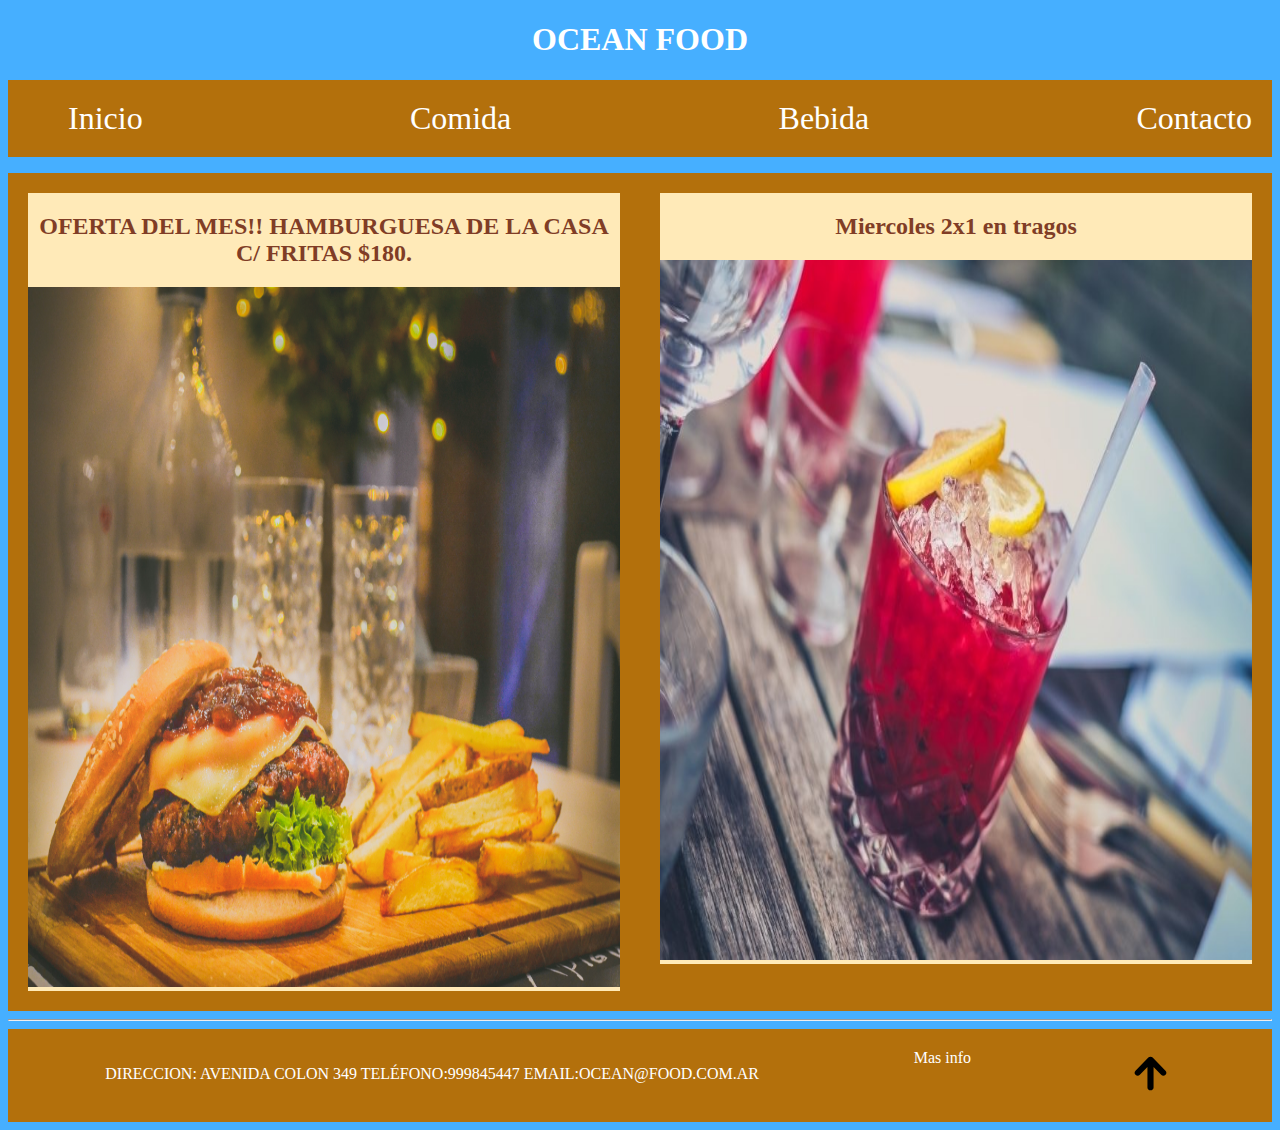
<file: index.html>
<!DOCTYPE html>
<html lang="es">

<head>
    <meta http-equiv="Content-Type" content="text/html;charset=UTF-8">
    <meta name="viewport" content="width=device-width, initial-scale=1.0">
    <link rel="stylesheet" href="style.css">
    <title>Ocean Food</title>
</head>

<body>
    <h1 align="center"><a href="index.html">OCEAN FOOD</a></h1>
    <menu>
        <ul>
            <li><a href="index.html">Inicio</a></li>
            <li> <a href="comida.html">Comida</a> </li>
            <li><a href="bebida.html">Bebida</a></li>
            <li><a href="contacto.html">Contacto</a> </li>
        </ul>
    </menu>
    <div class="contenedor">
        <div class="hijo">
            <h2 align="center"> OFERTA DEL MES!! HAMBURGUESA DE LA CASA C/ FRITAS $180. </h2>
            <img id="burguer1" src="img/burguer2.jpg" alt="">
        </div>
        <div class="hijo">
            <h2 align="center">Miercoles 2x1 en tragos</h2>
            <img id="burguer1" src="img/trago.jpg" alt="">
        </div>
    </div>
    <hr>
    <footer>
            <div class="contenedorfooter">
                <div class="footerhijo">
                    <p>
                        DIRECCION: AVENIDA COLON 349
                        TELÉFONO:999845447
                        EMAIL:OCEAN@FOOD.COM.AR
                    </p>
                </div>
                <div class="footerhijo" id="up">
                   <a id="masinfo" href="#">Mas info</a> 
                </div>
                <div class="footerhijo" id="up">
                   <a id="up" href="#"><img id="up" src="img/up.svg" alt="" width="49" height="49"></a> 
                </div>
            </div>
    </footer>
</body>

</html>
</file>
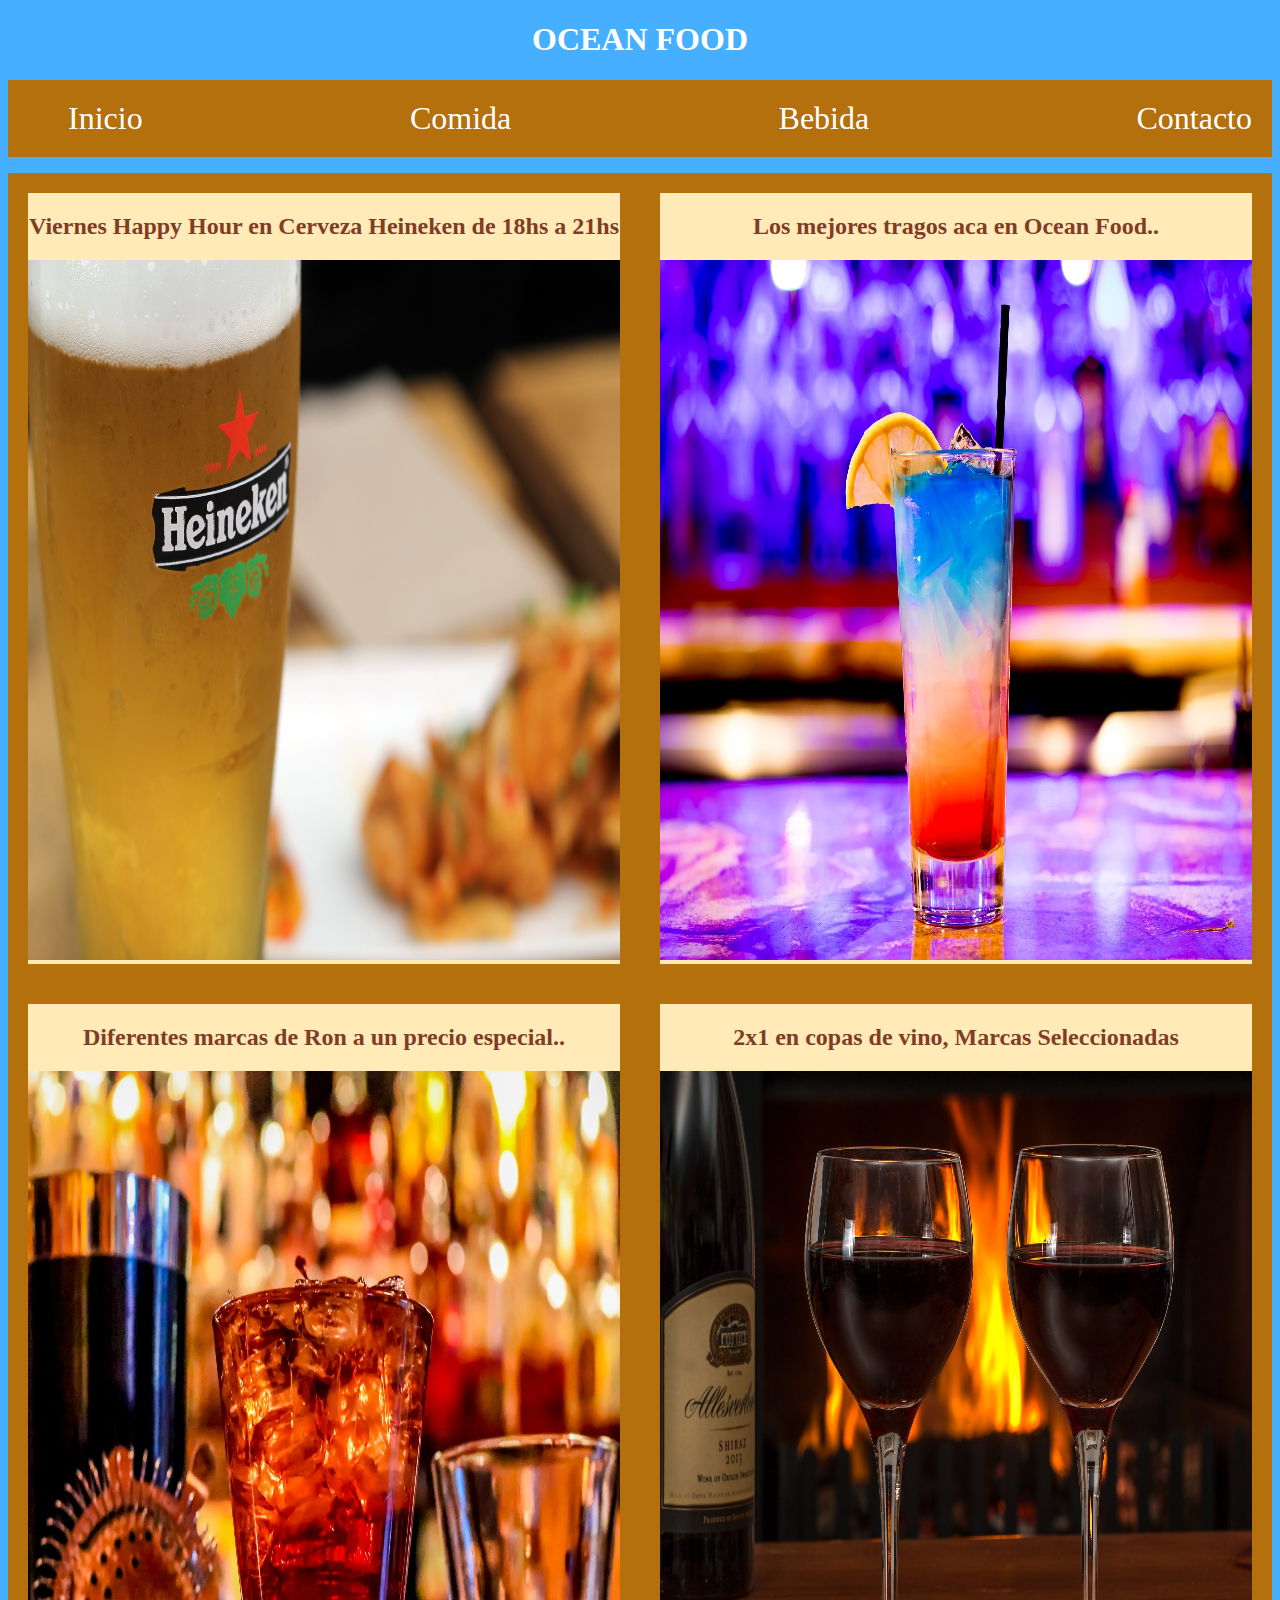
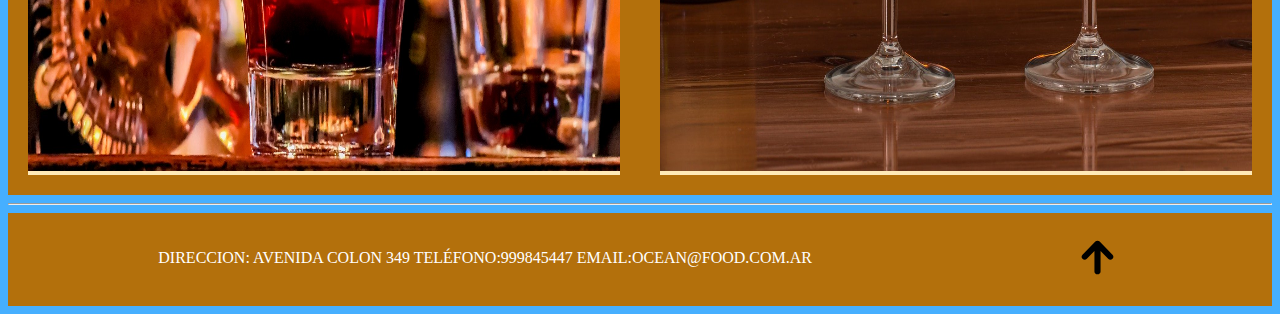
<file: bebida.html>
<!DOCTYPE html>
<html lang="es">

<head>
    <meta http-equiv="Content-Type" content="text/html;charset=UTF-8">
    <meta name="viewport" content="width=device-width, initial-scale=1.0">
    <link rel="stylesheet" href="style.css">
    <title>Ocean Food</title>
</head>

<body>
    <h1 align="center"><a href="index.html">OCEAN FOOD</a></h1>
    <menu>
        <ul>
            <li><a href="index.html">Inicio</a></li>
            <li> <a href="comida.html">Comida</a> </li>
            <li><a href="bebida.html">Bebida</a></li>
            <li><a href="contacto.html">Contacto</a> </li>
        </ul>
    </menu>
    <div class="contenedor">
        <div class="hijo">
            <h2 align="center">Viernes Happy Hour en Cerveza Heineken de 18hs a 21hs</h2>
            <img id="burguer1" src="img/cerveza.jpg" alt="">
        </div>
        <div class="hijo">
            <h2 align="center">
                Los mejores tragos aca en Ocean Food..
            </h2>
            <img id="burguer1" src="img/trago2.jpg" alt="">
        </div>
    </div>
    <div class="contenedor">
        <div class="hijo">
            <h2 align="center">
                Diferentes marcas de Ron a un precio especial..
            </h2>
            <img id="burguer1" src="img/ron.jpg" alt="">
        </div>
        <div class="hijo">
            <h2 align="center">2x1 en copas de vino, Marcas Seleccionadas</h2>
            <img id="burguer1" src="img/vino.jpg" alt="">
        </div>
    </div>
    <hr>
    <footer>
            <div class="contenedorfooter">
                <div class="footerhijo">
                    <p>
                        DIRECCION: AVENIDA COLON 349
                        TELÉFONO:999845447
                        EMAIL:OCEAN@FOOD.COM.AR
                    </p>
                </div>
                <div class="footerhijo" id="up">
                   <a id="up" href="#"><img id="up" src="img/up.svg" alt="" width="49" height="49"></a> 
                </div>
            </div>
    </footer>
</body>

</html>
</file>
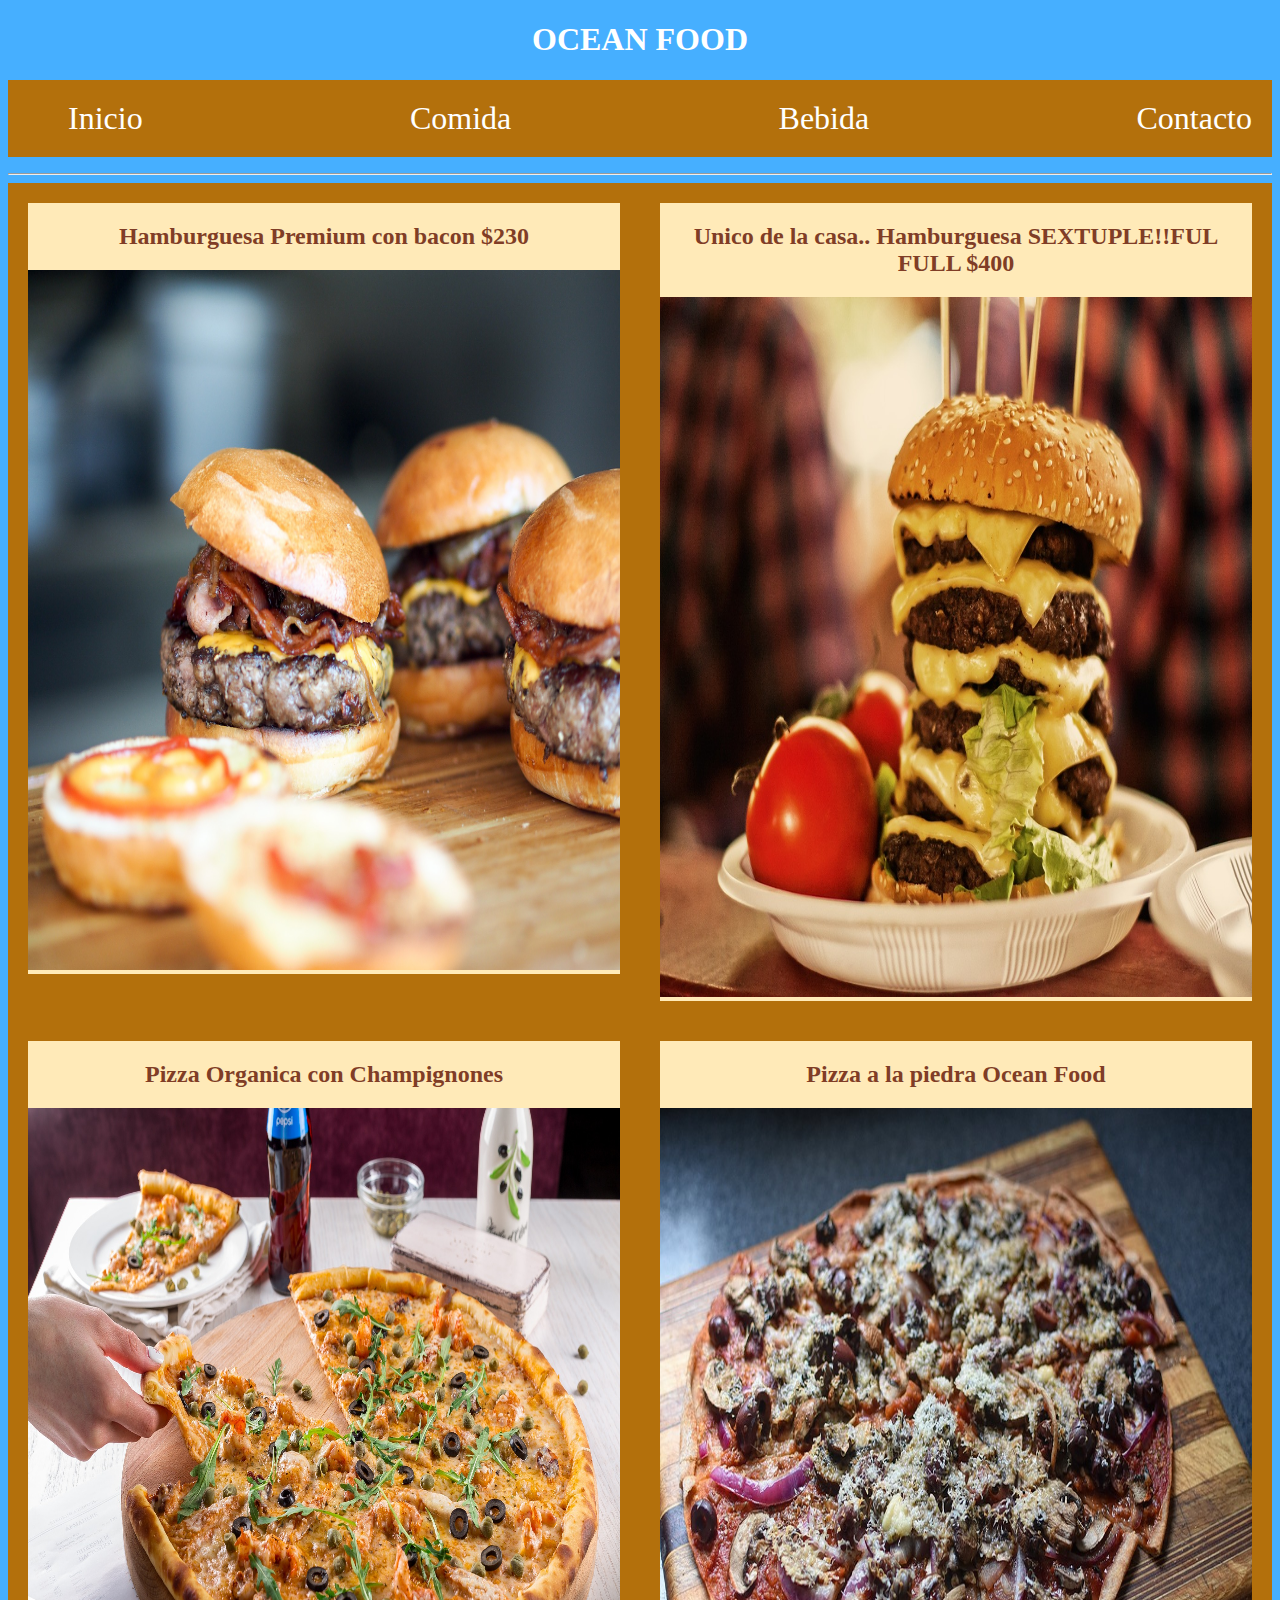
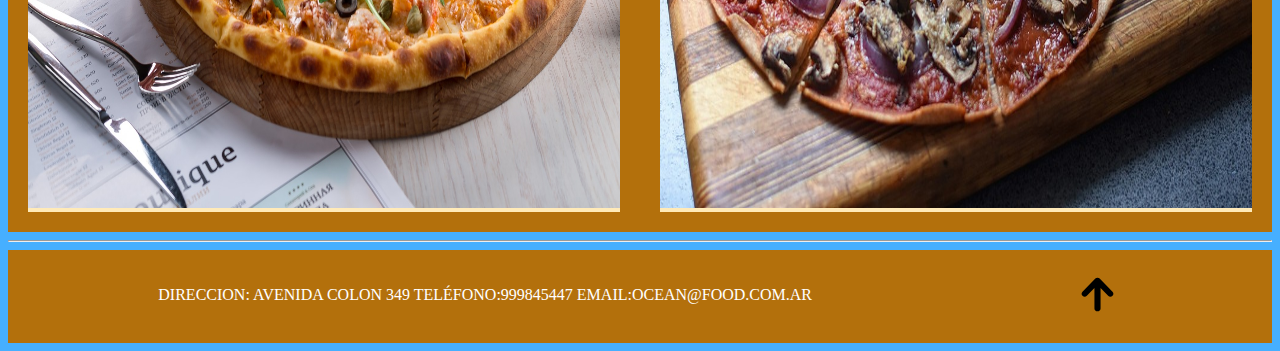
<file: comida.html>
<!DOCTYPE html>
<html lang="es">

<head>
    <meta http-equiv="Content-Type" content="text/html;charset=UTF-8">
    <meta name="viewport" content="width=device-width, initial-scale=1.0">
    <link rel="stylesheet" href="style.css">
    <title>Ocean Food</title>
</head>

<body>
    <h1 align="center"><a href="index.html">OCEAN FOOD</a></h1>
    <menu>
        <ul>
            <li><a href="index.html">Inicio</a></li>
            <li> <a href="comida.html">Comida</a> </li>
            <li><a href="bebida.html">Bebida</a></li>
            <li><a href="contacto.html">Contacto</a> </li>
        </ul>
    </menu>
    <hr>
    <div class="contenedor">
        <div class="hijo">
            <h2 align="center">Hamburguesa Premium con bacon $230</h2>
            <img id="burguer1" src="img/burguer1.jpg" alt="">
        </div>
        <div class="hijo">
            <h2 align="center">Unico de la casa.. Hamburguesa SEXTUPLE!!FUL FULL $400</h2>
            <img id="burguer1" src="img/burguer3.jpg" alt="">
        </div>
    </div>
    <div class="contenedor">
        <div class="hijo">
            <h2 align="center">Pizza Organica con Champignones</h2>
            <img id="burguer1"src="img/pizza2.jpg" alt="">
        </div>
        <div class="hijo">
            <h2 align="center">Pizza a la piedra Ocean Food</h2>
            <img id="burguer1"src="img/pizza1.jpg" alt="">
        </div>
    </div>
    <hr>
    <footer>
            <div class="contenedorfooter">
                <div class="footerhijo">
                    <p>
                        DIRECCION: AVENIDA COLON 349
                        TELÉFONO:999845447
                        EMAIL:OCEAN@FOOD.COM.AR
                    </p>
                </div>
                <div class="footerhijo" id="up">
                   <a id="up" href="#"><img id="up" src="img/up.svg" alt="" width="49" height="49"></a> 
                </div>
            </div>
    </footer>
</body>

</html>
</file>
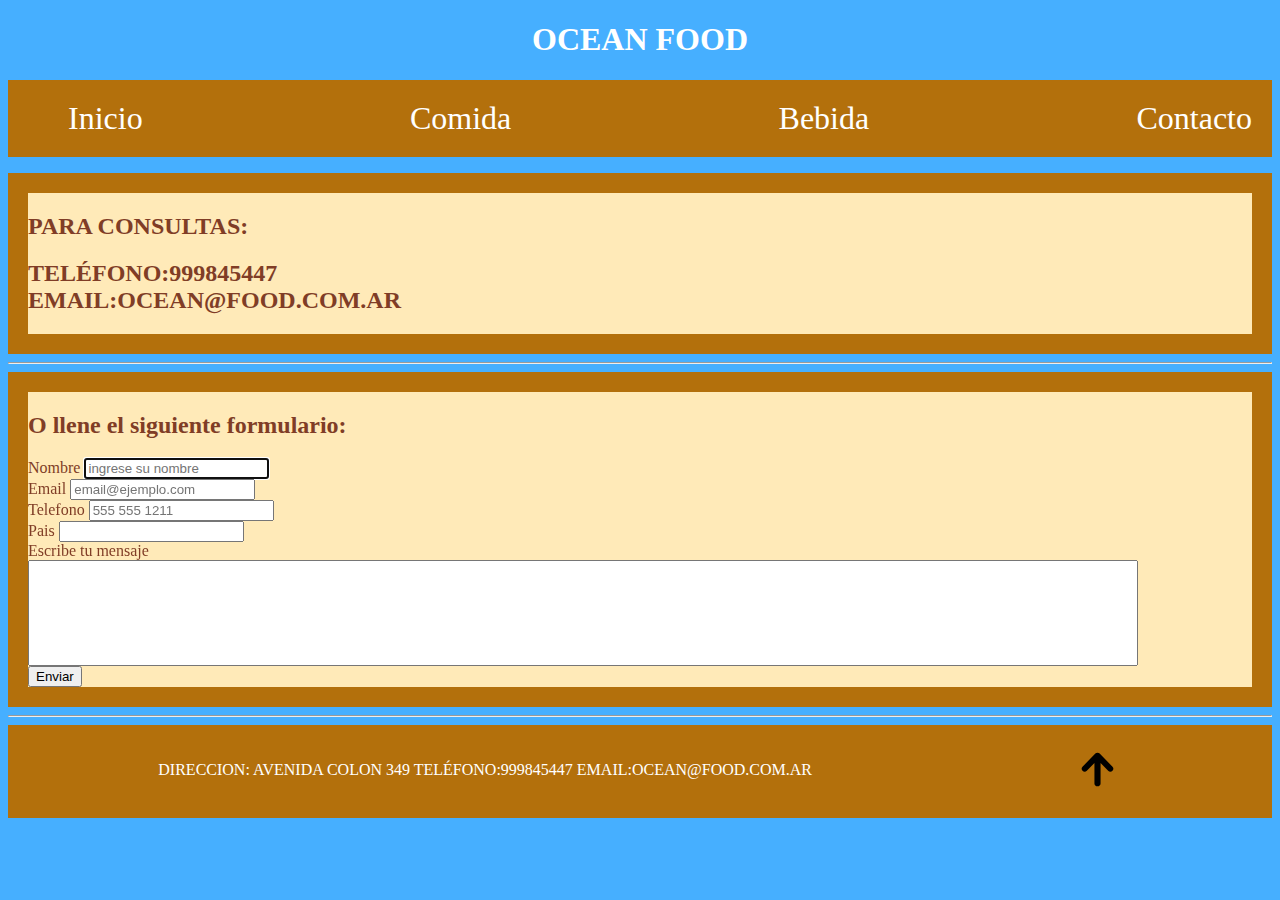
<file: contacto.html>
<!DOCTYPE html>
<html lang="es">

<head>
    <meta http-equiv="Content-Type" content="text/html;charset=UTF-8">
    <meta name="viewport" content="width=device-width, initial-scale=1.0">
    <link rel="stylesheet" href="style.css">
    <title>Ocean Food</title>
</head>

<body>
    <h1 align="center"><a href="index.html">OCEAN FOOD</a></h1>
    <menu>
        <ul>
            <li><a href="index.html">Inicio</a></li>
            <li> <a href="comida.html">Comida</a> </li>
            <li><a href="bebida.html">Bebida</a></li>
            <li><a href="contacto.html">Contacto</a> </li>
        </ul>
    </menu>
    <div class="contenedor">
        <div class="hijo">
            <h2>PARA CONSULTAS:</h2>
            <h2>TELÉFONO:999845447
            <br>EMAIL:OCEAN@FOOD.COM.AR</h2>
        </div>
    </div>
    <hr>
    <div class="contenedor">
        <div class="hijo">
            <h2>O llene el siguiente formulario:</h2>
            <form action="">
                <label for="name">Nombre</label>
                <input type="text" placeholder="ingrese su nombre" autofocus>
                <br>
                <label for="email">Email</label>
                <input type="email" placeholder="email@ejemplo.com">
                <br>
                <label for="number">Telefono</label>
                <input type="tel" placeholder="555 555 1211">
                <br>
                <label for="country">Pais</label>
                <input type="text" list="pais">
                <datalist id="pais">
                    <option value="Argentina"></option>
                    <option value="Brasil"></option>
                    <option value="Chile"></option>
                </datalist>
                <br>
                <label for="msg">Escribe tu mensaje</label>
                <input type="text" style="width:90%; height: 100px;">
                <br>
                <input type="submit" value="Enviar">
            </form>
        </div>
    </div>
    <hr>
    <footer>
            <div class="contenedorfooter">
                <div class="footerhijo">
                    <p>
                        DIRECCION: AVENIDA COLON 349
                        TELÉFONO:999845447
                        EMAIL:OCEAN@FOOD.COM.AR
                    </p>
                </div>
                <div class="footerhijo" id="up">
                   <a id="up" href="#"><img id="up" src="img/up.svg.svg" alt="" width="49" height="49"></a> 
                </div>
            </div>
    </footer>
</body>

</html>
</file>
<file: style.css>
body{
    background-color:#46AFFF;
    color: white;
    margin: 1;
    padding: 1;
}
menu{
    background-color: #B3700C;
}
menu ul{
    width: 100%;
    display: flex;
    flex-wrap: wrap;
    flex-direction: column;
    height: auto;
    list-style: none;
    justify-content: space-around;
    margin: 0;
    padding: 0;
}
@media screen and (min-width:768px){
    menu ul{
        display: flex;
        flex-direction: row;
        justify-content: space-between;
    }
}
menu ul li{
    padding: 20px;
    font-size: 2em;
}
menu ul li a{
    text-decoration: none;
    color: white;
}
menu ul li a:hover{
    color: #FFB545;
}
.contenedor{
    background-color: #B3700C;
    width: 100%;
    display: flex;
    color: #803D26;
    justify-content: center;
    flex-wrap: wrap;
}
@media screen and (min-width:768px){
    .contenedor{
    background-color: #B3700C;
    width: 100%;
    display: flex;
    flex-wrap: nowrap;
    color: #803D26;
    justify-content: space-between;
    height: auto;   
    }
    .contenedor .hijo{
        background-color: #FFEAB8;
        width: 100%;
        margin: 20px;
        height: 10%;
    }
    .contenedor .hijo #burguer1{
        height: 700px;
    }
}
.hijo{
    background-color: #FFEAB8;
    width: 100%;
    margin: 20px;
    height: 100%;
    word-wrap: break-word;
}
.hijo img{
    width: 100%;
    height: 100%;
}
.contenedorfooter{
    display: flex;
    background-color: #B3700C;
    padding: 20px;
    justify-content: space-around;
}
.footerhijo{
    justify-content: center;
}
#up{
    background-color: #B3700C;
}
a{
    text-decoration: none;
    list-style: none;
    color: white;
}
a:hover{
    color: #B3700C;
}
#masinfo:hover{
    color: black;
}
</file>
